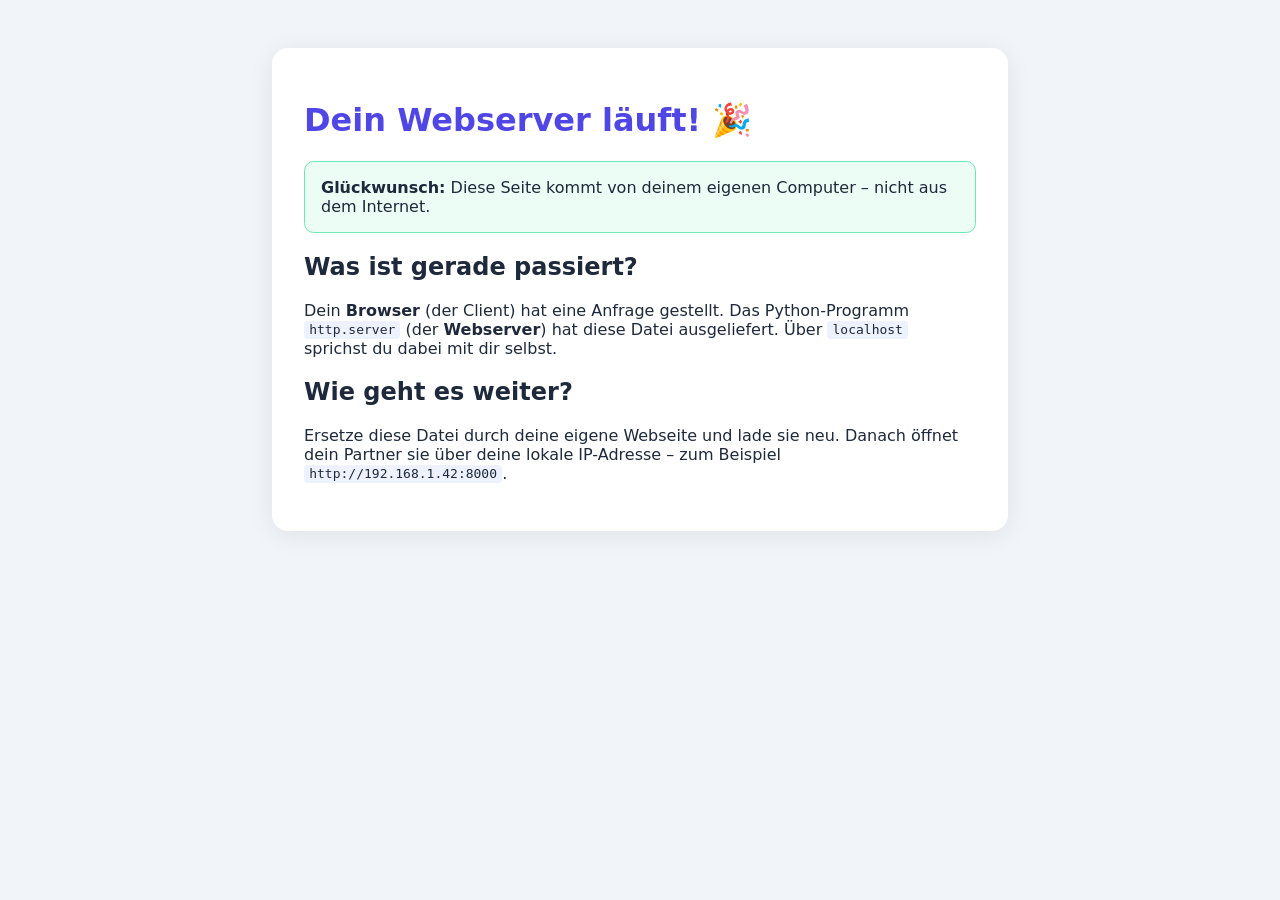
<file: static/webserver-test/index.html>
<!DOCTYPE html>
<html lang="de">
<head>
<meta charset="utf-8">
<meta name="viewport" content="width=device-width, initial-scale=1">
<title>Meine Test-Webseite</title>
<style>
  body { font-family: system-ui, -apple-system, "Segoe UI", sans-serif; margin: 0; background: #f1f5f9; color: #1e293b; }
  main { max-width: 42rem; margin: 3rem auto; padding: 2rem; background: #fff; border-radius: 1rem; box-shadow: 0 4px 24px rgba(0,0,0,.08); }
  h1 { color: #4f46e5; }
  code { background: #eef2ff; padding: .1em .4em; border-radius: .3em; }
  .ok { background: #ecfdf5; border: 1px solid #6ee7b7; border-radius: .6rem; padding: 1rem; }
</style>
</head>
<body>
<main>
  <h1>Dein Webserver läuft! 🎉</h1>
  <div class="ok"><strong>Glückwunsch:</strong> Diese Seite kommt von deinem eigenen Computer – nicht aus dem Internet.</div>
  <h2>Was ist gerade passiert?</h2>
  <p>Dein <strong>Browser</strong> (der Client) hat eine Anfrage gestellt. Das Python-Programm <code>http.server</code> (der <strong>Webserver</strong>) hat diese Datei ausgeliefert. Über <code>localhost</code> sprichst du dabei mit dir selbst.</p>
  <h2>Wie geht es weiter?</h2>
  <p>Ersetze diese Datei durch deine eigene Webseite und lade sie neu. Danach öffnet dein Partner sie über deine lokale IP-Adresse – zum Beispiel <code>http://192.168.1.42:8000</code>.</p>
</main>
</body>
</html>
</file>
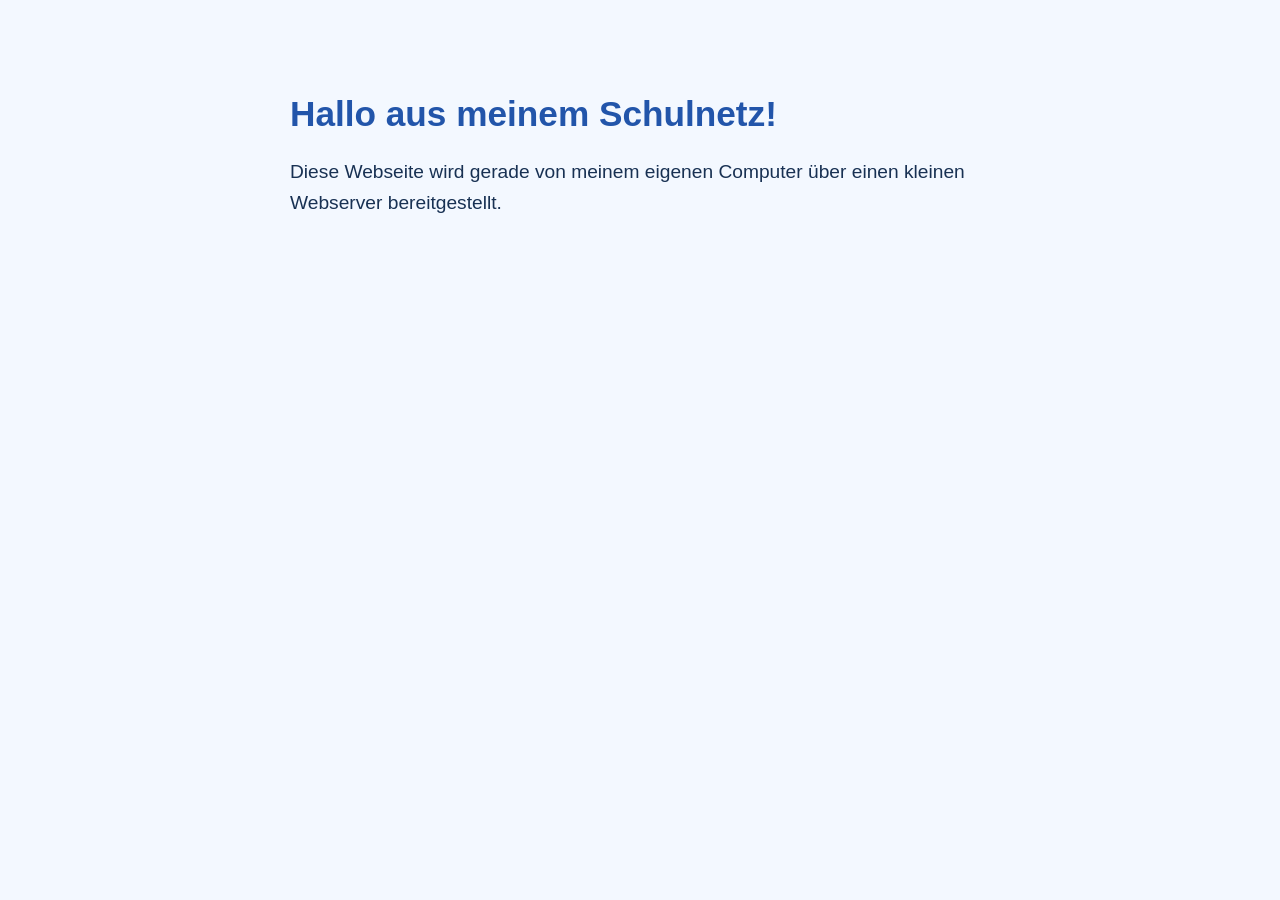
<file: static/webserver-test/buddy.html>
<!DOCTYPE html>
<html lang="de">
<head>
  <meta charset="UTF-8">
  <meta name="viewport" content="width=device-width, initial-scale=1">
  <title>Meine Buddy-Webseite</title>
  <style>
    body {
      font-family: Arial, sans-serif;
      max-width: 700px;
      margin: 50px auto;
      padding: 20px;
      color: #183153;
      background: #f3f8ff;
    }
    h1 { color: #2255aa; font-size: 2.2rem; }
    p { font-size: 1.2rem; line-height: 1.6; }
  </style>
</head>
<body>
  <h1>Hallo aus meinem Schulnetz!</h1>
  <p>Diese Webseite wird gerade von meinem eigenen Computer über einen kleinen Webserver bereitgestellt.</p>
</body>
</html>
</file>
